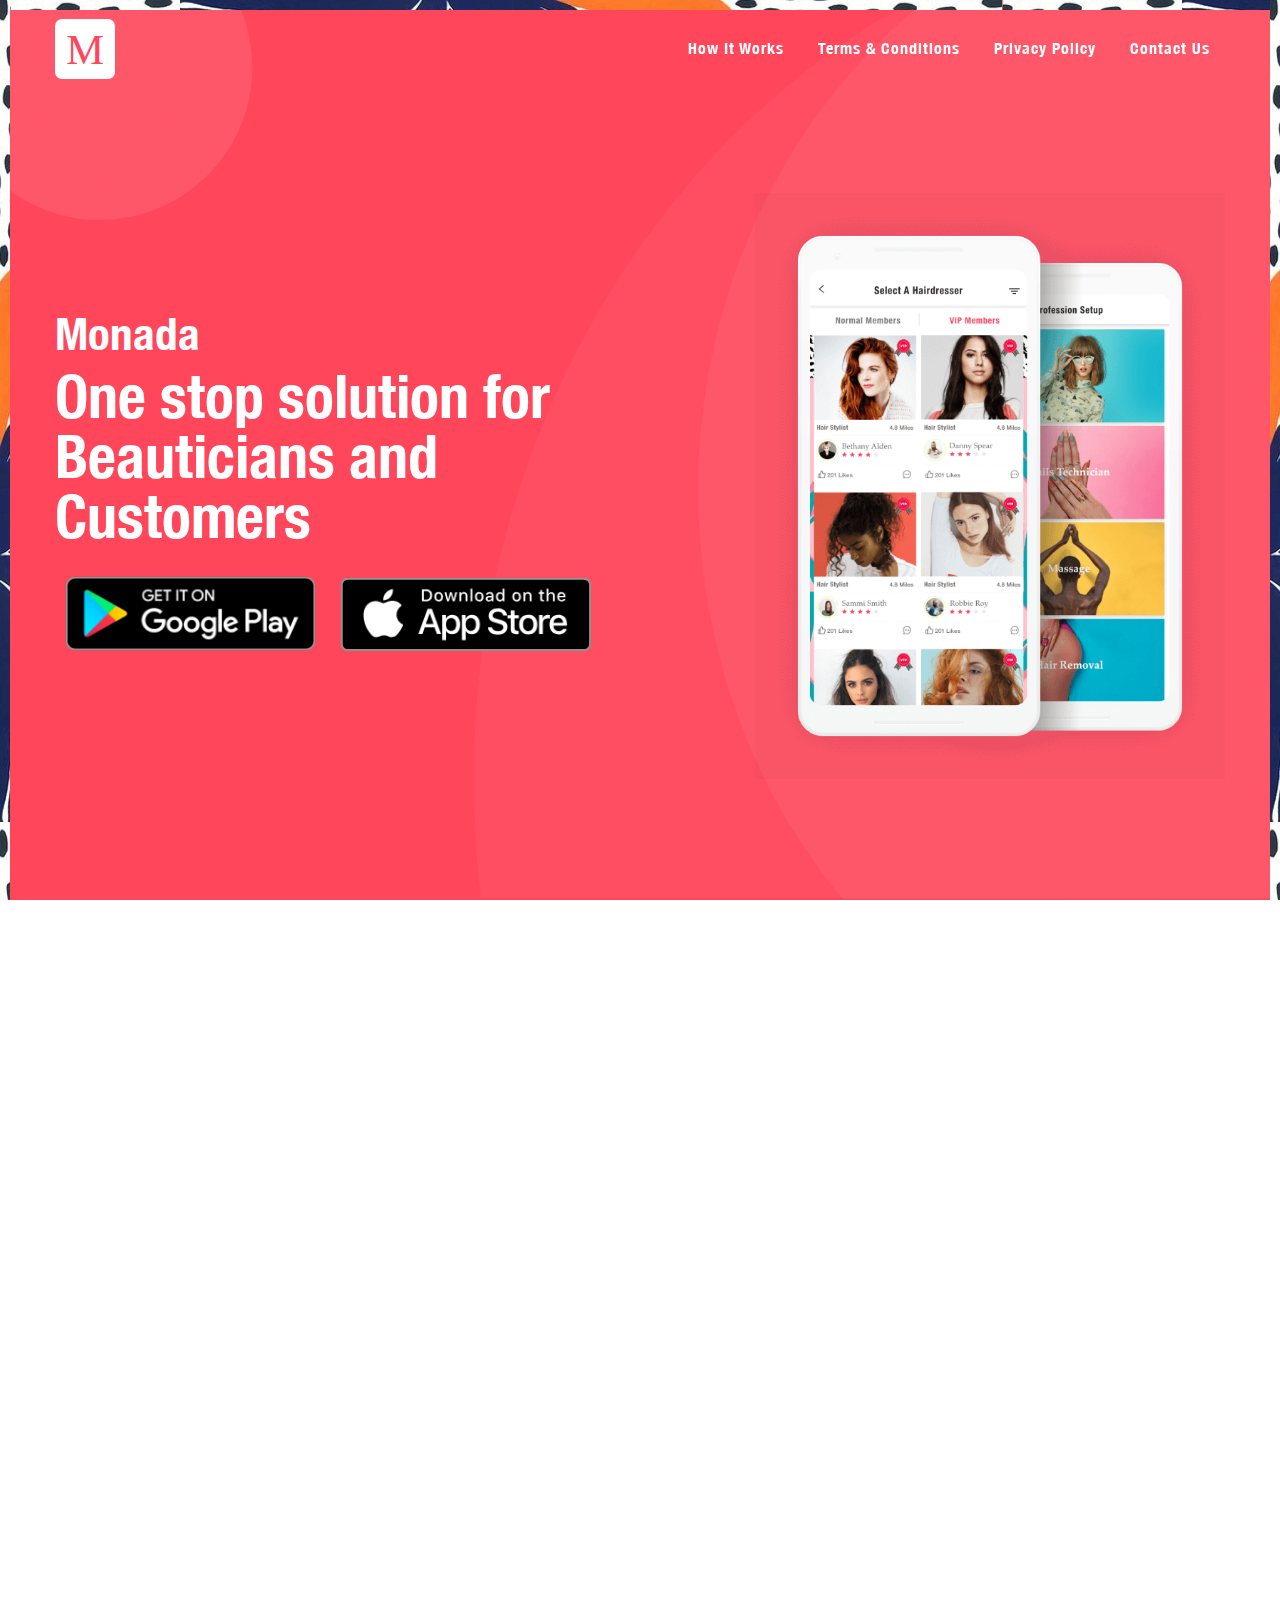
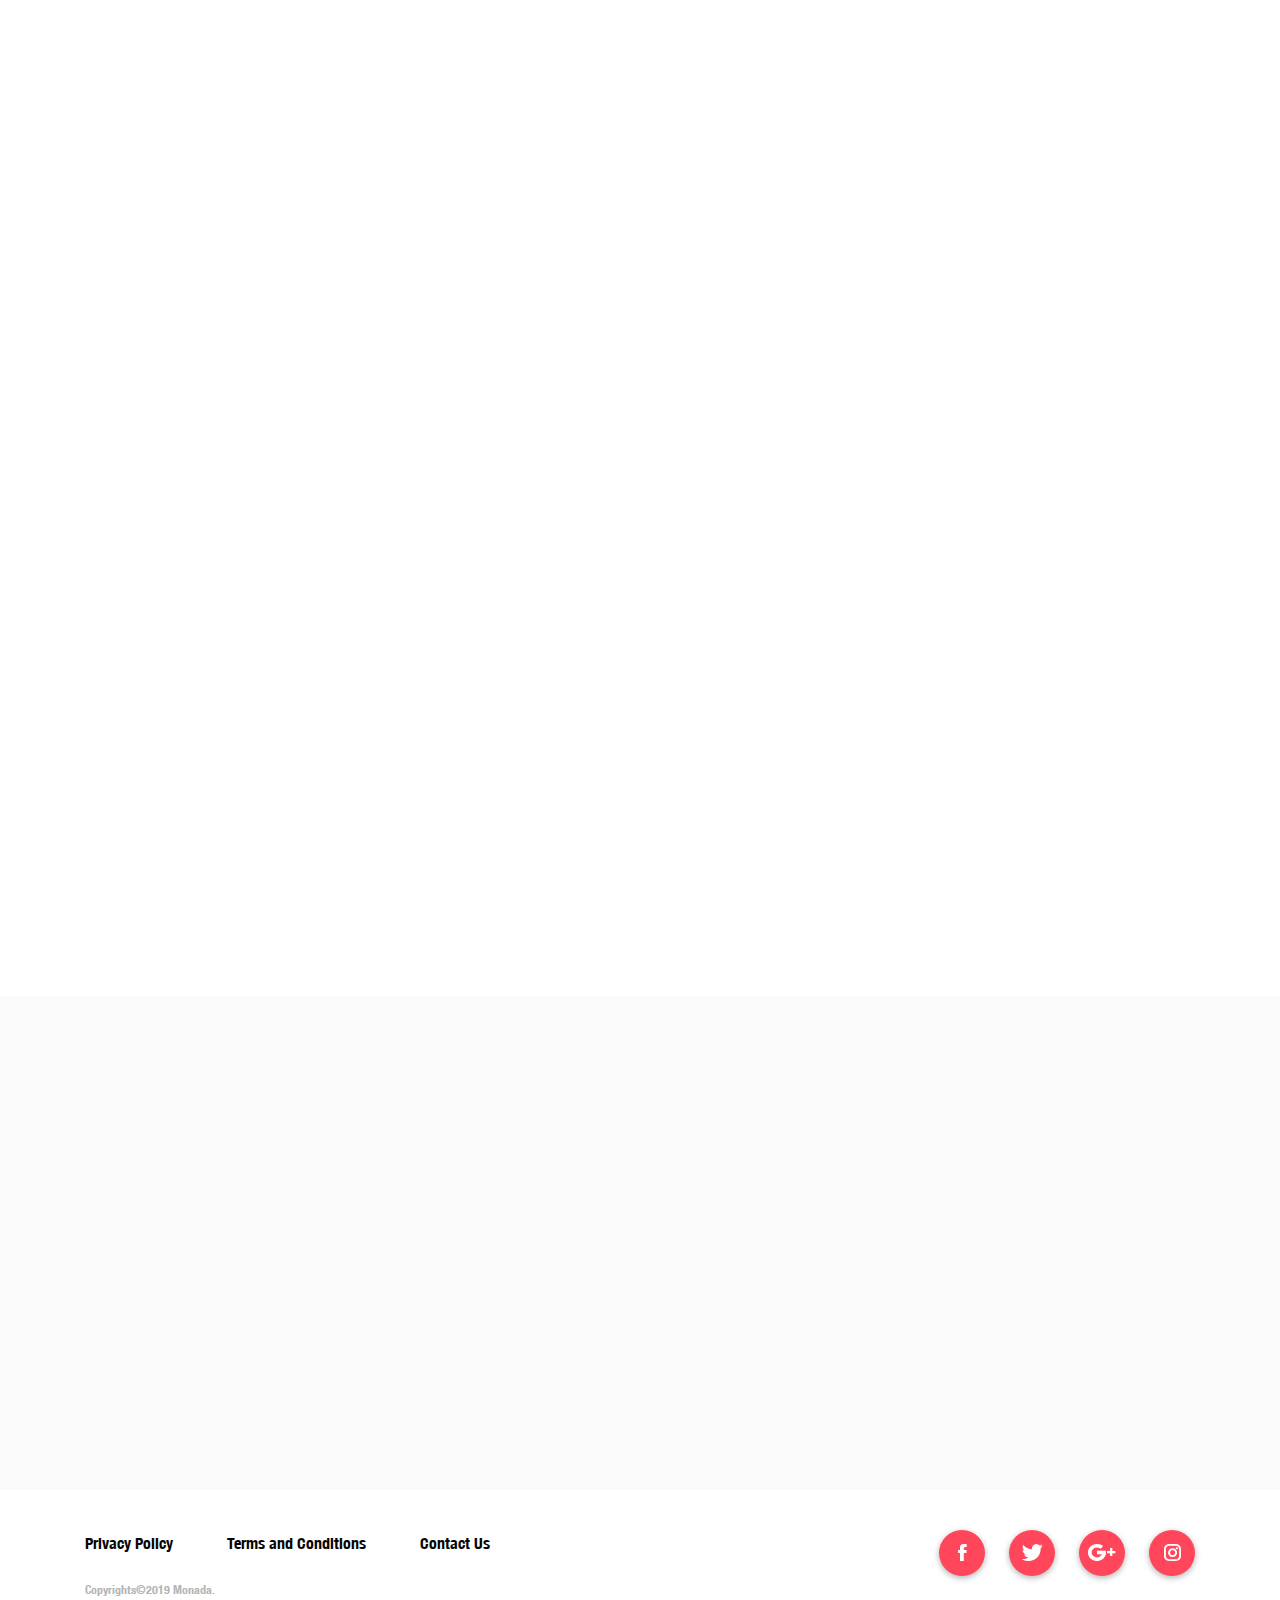
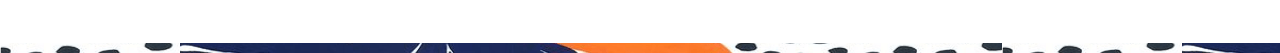
<file: index.html>
<!doctype html>
<html lang="en">

<head>
    <meta charset="utf-8">
    <meta name="viewport" content="width=device-width, initial-scale=1, shrink-to-fit=no">
    <meta name="description" content="">
    <meta name="author" content="">
    <link rel="icon" href="favicon.ico">
    <title>Monada</title>
    <link href="assets/css/bootstrap.min.css" rel="stylesheet">
    <link href="assets/css/style.css" rel="stylesheet">
</head>

<body>
    <span class="headerBorder">&nbsp;</span>
    <header class="header_home">
        <div class="container-fluid">
            <div class="d-flex justify-content-between align-items-center">
                <div class="logo wow fadeInLeft" data-wow-delay="0.1s">
                    <a href="index.html">
                        <img src="assets/img/m_logo.svg" alt="" class="img-fluid">
                    </a>
                </div>
                <button class="menu_btn"><span></span><span></span><span></span></button>
                <nav class="wow" data-wow-duration="2s">
                    <ul>
                        <li><a href="how-it-work.html" data-wow-duration="1s" data-wow-delay="0.5s" class="wow fadeInRight">How It Works</a></li>
                        <li><a href="terms-condition.html" data-wow-duration="1s" data-wow-delay="0.7s" class="wow fadeInRight">Terms &amp; Conditions</a></li>
                        <li><a href="privacy-policy.html" data-wow-duration="1s" data-wow-delay="0.9s" class="wow fadeInRight">Privacy Policy</a></li>
                        <li><a href="contact.html" data-wow-duration="1s" data-wow-delay="1.1s" class="wow fadeInRight">Contact Us</a></li>
                    </ul>
                </nav>
            </div>
        </div>
    </header>
    <section class="banner d-flex align-items-center">
        <div class="container-fluid">
            <div class="row align-items-center justify-content-between">
                <div class="col-lg-5 order-lg-5 wow zoomIn text-center text-lg-right banner_img"  data-wow-duration="1s" data-wow-delay="0.5s"><img src="assets/img/banner.png" alt="" class="img-fluid d-inline-block"></div>
                <div class="col-lg-6 text-center text-lg-left wow fadeIn"  data-wow-duration="2s" data-wow-delay="2s">
                    <h1>Monada</h1>
                    <h2>One stop solution for Beauticians and Customers</h2>
                    <div class="m_down_app wow zoomIn"  data-wow-duration="1s" data-wow-delay="1s">
                        <a href="#" class="d-inline-block"><img src="assets/img/google-play.png" class="img-fluid" alt=""></a>
                        <a href="#" class="d-inline-block"><img src="assets/img/app-store.png" class="img-fluid" alt=""></a>
                    </div>
                </div>
            </div>  
        </div>     
    </section>
    <section class="m_beauti_cust_sec">
        <div class="container">
            <div class="row align-items-center m_box text-center text-lg-left">
                <div class="col-lg-5 wow zoomIn"  data-wow-duration="1s" data-wow-delay="0.5s"><img src="assets/img/beautician.png" alt="" class="img-fluid d-inline-block"></div>
                <div class="col-lg-7 wow fadeIn"  data-wow-duration="1s" data-wow-delay="1s">
                    <h3>BEAUTICIANS</h3>
                    <h2 class="title"><span>What we have for </span> Beauticians</h2>
                    <p>Lorem Ipsum is simply dummy text of the printing and typesetting industry. Lorem Ipsum has been the industry’s standard dummy text ever since the 1500s</p>
                    <p>Lorem Ipsum is simply dummy text of the printing and typesetting industry. Lorem Ipsum has been the industry’s standard dummy text ever since the 1500s</p>
                    <p>Lorem Ipsum is simply dummy text of the printing and typesetting industry. Lorem Ipsum has been the industry’s standard dummy text ever since the 1500s</p>
                </div>
            </div>
            <div class="row align-items-center text-center text-lg-left">
                <div class="col-lg-5 order-lg-7 wow zoomIn"  data-wow-duration="1s" data-wow-delay="1s"><img src="assets/img/customer.png" alt="" class="img-fluid d-inline-block"></div>
                <div class="col-lg-7 pull-left wow fadeIn"  data-wow-duration="1s" data-wow-delay="1s">
                    <h3>Customers</h3>
                    <h2 class="title"><span>What we have for </span> Customers</h2>
                    <p>Lorem Ipsum is simply dummy text of the printing and typesetting industry. Lorem Ipsum has been the industry’s standard dummy text ever since the 1500s</p>
                    <p>Lorem Ipsum is simply dummy text of the printing and typesetting industry. Lorem Ipsum has been the industry’s standard dummy text ever since the 1500s</p>
                    <p>Lorem Ipsum is simply dummy text of the printing and typesetting industry. Lorem Ipsum has been the industry’s standard dummy text ever since the 1500s</p>
                </div>
            </div>
        </div>
    </section>
    <section class="m_download_sec text-center">
        <div class="container">
            <h2 class="title wow fadeIn"  data-wow-duration="1s" data-wow-delay="1s">Download our <span>Monada App</span></h2>
            <p class="wow fadeIn"  data-wow-duration="1s" data-wow-delay="1.5s">Lorem Ipsum is simply dummy text of the printing and typesetting industry. Lorem Ipsum has been the industry’s standard dummy text ever since the 1500s,</p>
            <div class="m_down_app wow zoomIn"  data-wow-duration="1s" data-wow-delay="1.5s">
                <a href="#" class="d-inline-block"><img src="assets/img/google-play.png" class="img-fluid" alt=""></a>
                <a href="#" class="d-inline-block"><img src="assets/img/app-store.png" class="img-fluid" alt=""></a>
            </div>
        </div>
    </section>
    <footer>
      <div class="container">
        <div class="d-md-flex justify-content-between text-center text-md-left">
          <ul class="m_foot_links">
            <li><a href="privacy-policy.html">Privacy Policy</a></li>
            <li><a href="terms-condition.html">Terms and Conditions</a></li>
            <li><a href="contact.html">Contact Us</a></li>            
          </ul>
          <ul class="m_social_links">
            <li><a href="#" class="icon-facebook rounded-circle"></a></li>
            <li><a href="#" class="icon-twitter rounded-circle"></a></li>
            <li><a href="#" class="icon-google rounded-circle"></a></li>            
            <li><a href="#" class="icon-Instagram rounded-circle"></a></li> 
          </ul>
        </div>
        <div class="flex m_copyright text-center text-md-left">
          <p>Copyrights&copy;2019 Monada.</p>
        </div>
      </div>
    </footer>
    <script src="https://code.jquery.com/jquery-3.2.1.slim.min.js"></script>
    <script src="assets/js/vendor/popper.min.js"></script>
    <script src="assets/js/bootstrap.min.js"></script>
    <script src="assets/js/vendor/holder.min.js"></script>
    <script src="assets/js/wow.min.js"></script>
    <script src="assets/js/custom.js"></script>
</body>

</html>
</file>
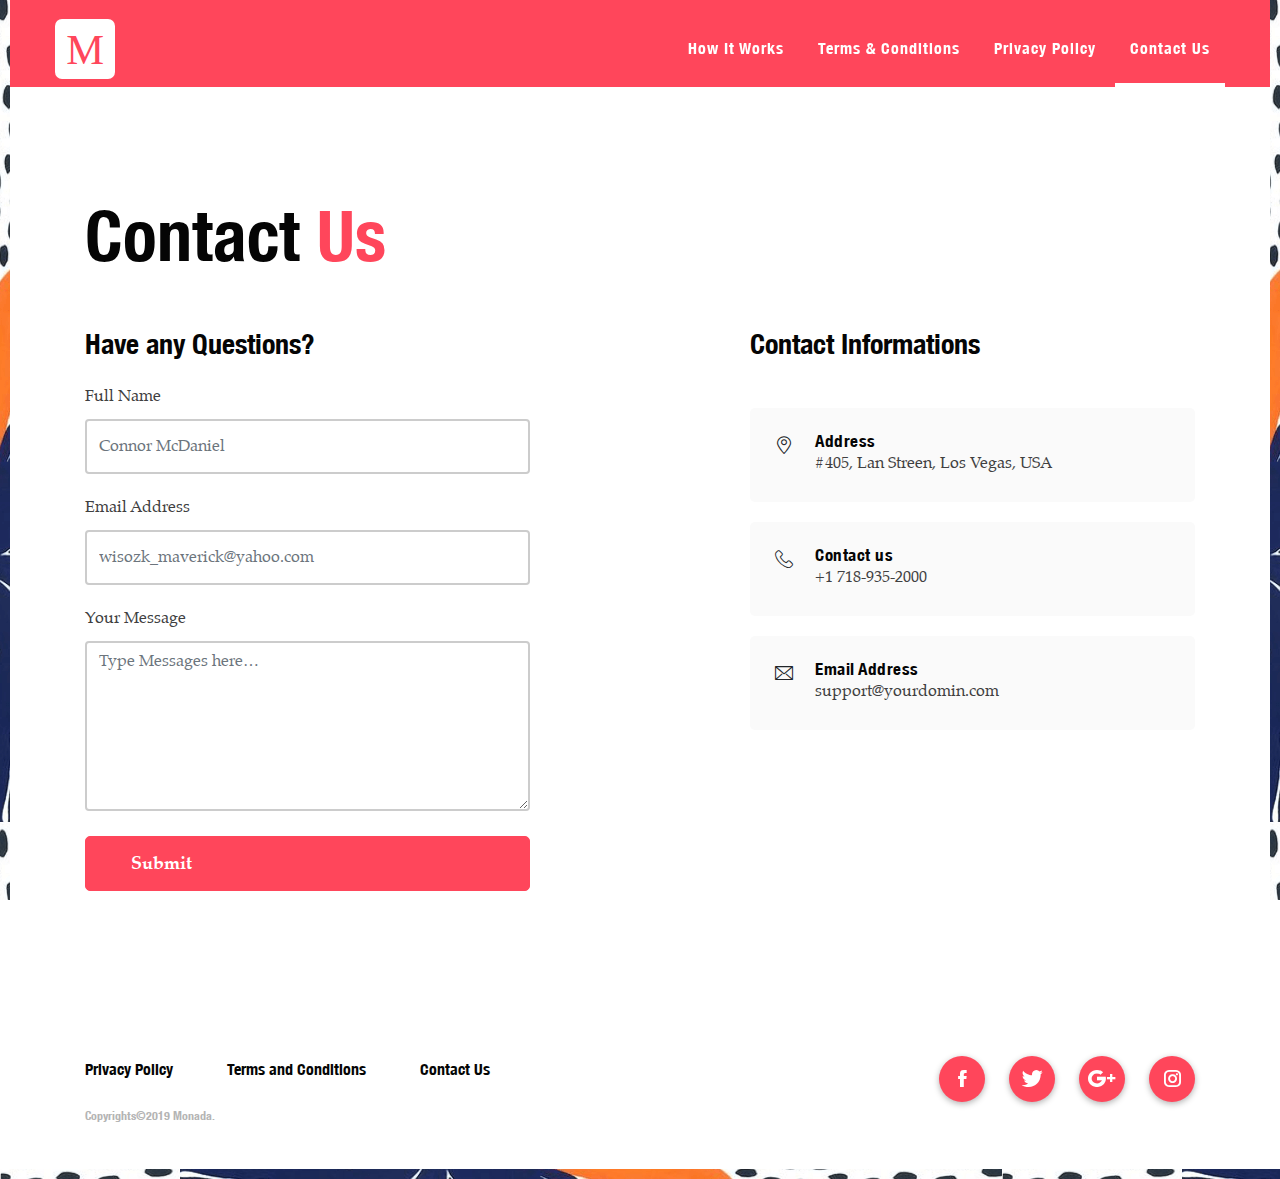
<file: contact.html>
<!doctype html>
<html lang="en">

<head>
    <meta charset="utf-8">
    <meta name="viewport" content="width=device-width, initial-scale=1, shrink-to-fit=no">
    <meta name="description" content="">
    <meta name="author" content="">
    <link rel="icon" href="favicon.ico">
    <title>Monada</title>
    <link href="assets/css/bootstrap.min.css" rel="stylesheet">
    <link href="assets/css/style.css" rel="stylesheet">
</head>
  <body>
    <header class="">
        <div class="container-fluid">
            <div class="d-flex justify-content-between align-items-center">
                <div class="logo wow fadeInLeft" data-wow-delay="0.1s">
                    <a href="index.html">
                        <img src="assets/img/m_logo.svg" alt="" class="img-fluid">
                    </a>
                </div>
                <button class="menu_btn"><span></span><span></span><span></span></button>
                <nav class="wow" data-wow-duration="2s">
                    <ul>
                        <li><a href="how-it-work.html" data-wow-duration="1s" data-wow-delay="0.5s" class="wow fadeInRight">How It Works</a></li>
                        <li><a href="terms-condition.html" data-wow-duration="1s" data-wow-delay="0.7s" class="wow fadeInRight">Terms &amp; Conditions</a></li>
                        <li><a href="privacy-policy.html" data-wow-duration="1s" data-wow-delay="0.9s" class="wow fadeInRight">Privacy Policy</a></li>
                        <li><a href="contact.html" data-wow-duration="1s" data-wow-delay="1.1s" class="active wow fadeInRight">Contact Us</a></li>
                    </ul>
                </nav>
            </div>
        </div>
    </header>
    <section class="m_inner_page m_contact_page">
      <div class="container">
        <h2 class="title"><span>Contact</span> Us</h2>
        <div class="row  justify-content-between">
        	<div class="col-md-6 col-lg-5">
        		<h4>Have any Questions?</h4>
        		<div class="form-group">
        			<label>Full Name</label>
        			<input type="text" placeholder="Connor McDaniel" class="form-control">
        		</div>
        		<div class="form-group">
        			<label>Email Address</label>
        			<input type="email" placeholder="wisozk_maverick@yahoo.com" class="form-control">
        		</div>
        		<div class="form-group">
        			<label>Your Message</label>
        			<textarea placeholder="Type Messages here…" class="form-control" ></textarea>
        		</div>
        		<div class="form-group">
        			<input type="submit" class="btn-block m_submit_btn"  value="Submit">
        		</div>
        	</div>
        	<div class="col-md-6 col-lg-5 m_contact_right">
        		<h4>Contact Informations</h4>
        		<ul>
        			<li><span class="icon-pin"></span><h3>Address</h3><p>#405, Lan Streen, Los Vegas, USA</p></li>
        			<li><span class="icon-telephone"></span><h3>Contact us</h3><p>+1 718-935-2000</p></li>
        			<li><span class="icon-envelope"></span><h3>Email Address</h3><p>support@yourdomin.com</p></li>
        		</ul>
        	</div>
        </div>
      </div>
    </section>
    <footer>
      <div class="container">
        <div class="d-md-flex justify-content-between text-center text-md-left">
          <ul class="m_foot_links">
            <li><a href="privacy-policy.html">Privacy Policy</a></li>
            <li><a href="terms-condition.html">Terms and Conditions</a></li>
            <li><a href="contact.html">Contact Us</a></li>            
          </ul>
          <ul class="m_social_links">
            <li><a href="#" class="icon-facebook rounded-circle"></a></li>
            <li><a href="#" class="icon-twitter rounded-circle"></a></li>
            <li><a href="#" class="icon-google rounded-circle"></a></li>            
            <li><a href="#" class="icon-Instagram rounded-circle"></a></li> 
          </ul>
        </div>
        <div class="flex m_copyright text-center text-md-left">
          <p>Copyrights&copy;2019 Monada.</p>
        </div>
      </div>
    </footer>
    <script src="https://code.jquery.com/jquery-3.2.1.slim.min.js"></script>
    <script src="assets/js/vendor/popper.min.js"></script>
    <script src="assets/js/bootstrap.min.js"></script>
    <script src="assets/js/vendor/holder.min.js"></script>
    <script src="assets/js/wow.min.js"></script>
    <script src="assets/js/custom.js"></script>
  </body>
</html>
</file>
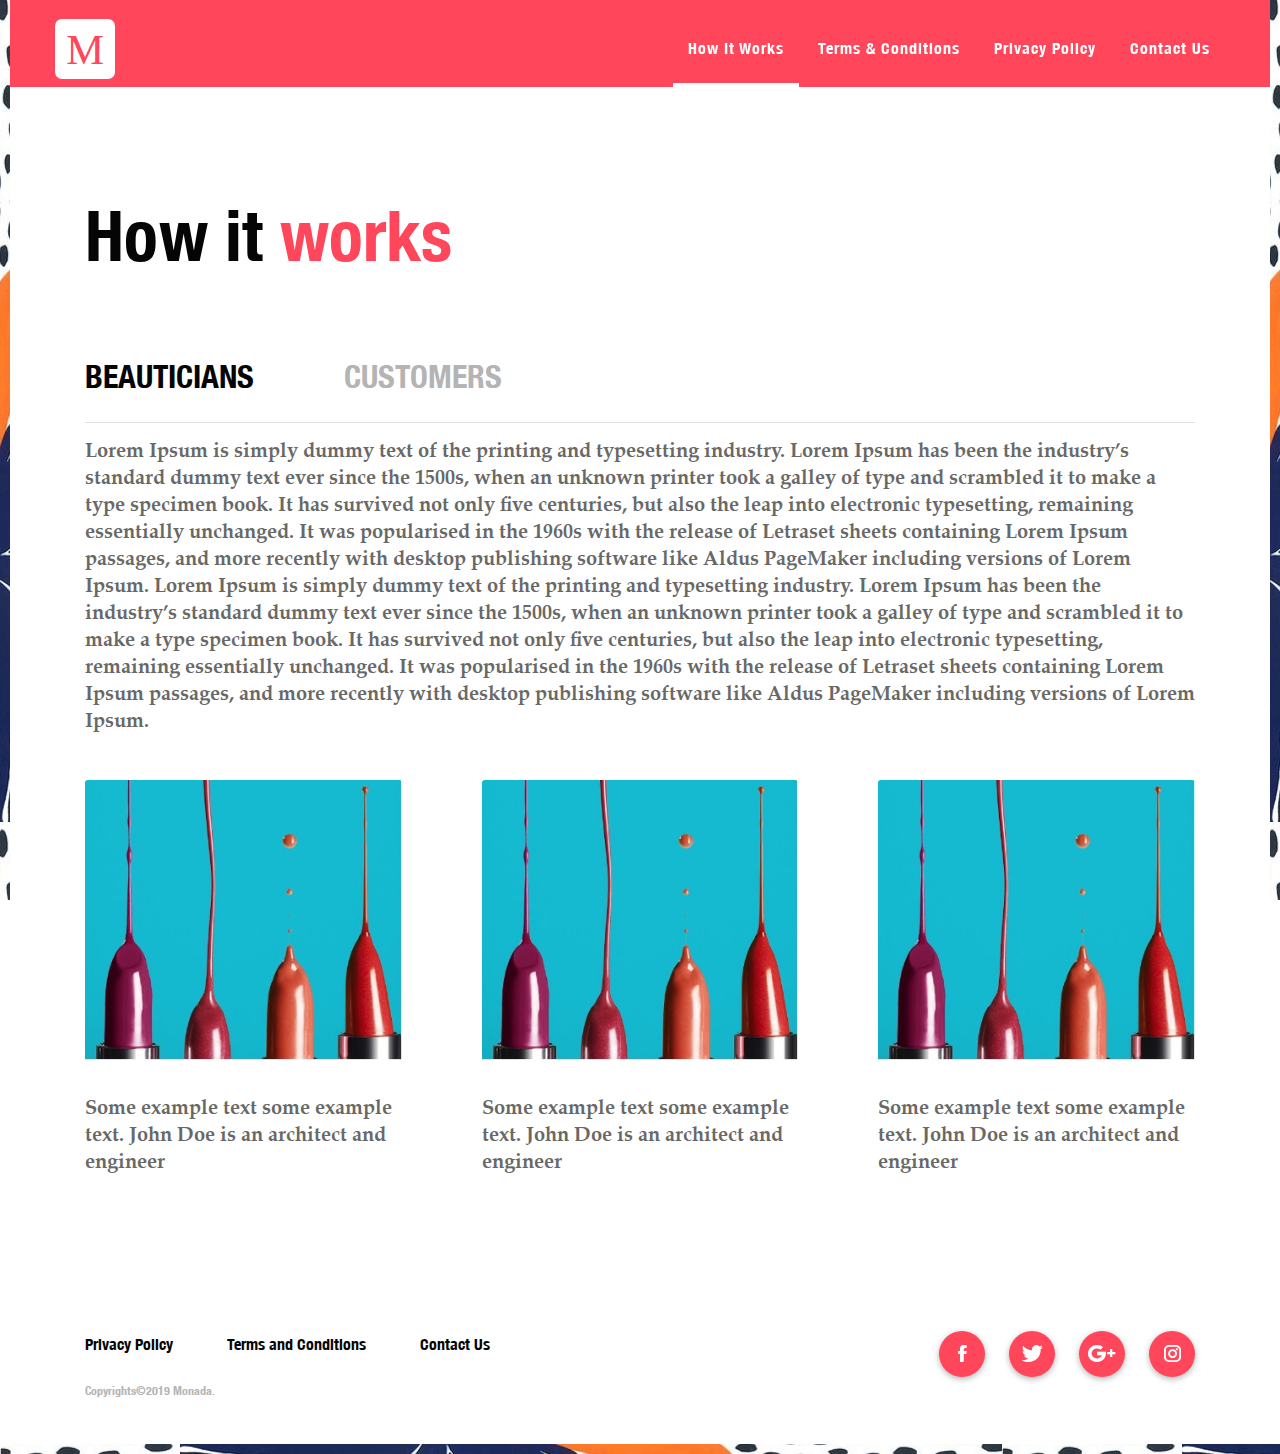
<file: how-it-work.html>
<!doctype html>
<html lang="en">

<head>
    <meta charset="utf-8">
    <meta name="viewport" content="width=device-width, initial-scale=1, shrink-to-fit=no">
    <meta name="description" content="">
    <meta name="author" content="">
    <link rel="icon" href="favicon.ico">
    <title>Monada</title>
    <link href="assets/css/bootstrap.min.css" rel="stylesheet">
    <link href="assets/css/style.css" rel="stylesheet">
</head>
  <body>
    <header class="">
        <div class="container-fluid">
            <div class="d-flex justify-content-between align-items-center">
                <div class="logo wow fadeInLeft" data-wow-delay="0.1s">
                    <a href="index.html">
                        <img src="assets/img/m_logo.svg" alt="" class="img-fluid">
                    </a>
                </div>
                <button class="menu_btn"><span></span><span></span><span></span></button>
                <nav class="wow" data-wow-duration="2s">
                    <ul>
                        <li><a href="how-it-work.html" data-wow-duration="1s" data-wow-delay="0.5s" class="active wow fadeInRight">How It Works</a></li>
                        <li><a href="terms-condition.html" data-wow-duration="1s" data-wow-delay="0.7s" class="wow fadeInRight">Terms &amp; Conditions</a></li>
                        <li><a href="privacy-policy.html" data-wow-duration="1s" data-wow-delay="0.9s" class="wow fadeInRight">Privacy Policy</a></li>
                        <li><a href="contact.html" data-wow-duration="1s" data-wow-delay="1.1s" class="wow fadeInRight">Contact Us</a></li>
                    </ul>
                </nav>
            </div>
        </div>
    </header>
    <section class="m_inner_page">
      <div class="container">
        <h2 class="title"><span>How it</span> works</h2>
        <div class="m_custom_tab tab_section">
          <ul class="nav nav-tabs" role="tablist">
            <li class="nav-item">
              <a class="nav-link active" data-toggle="tab" href="#home">BEAUTICIANS</a>
            </li>
            <li class="nav-item">
              <a class="nav-link" data-toggle="tab" href="#menu1">CUSTOMERS</a>
            </li>  
          </ul>
          <div class="tab-content">
            <div id="home" class="tab-pane active">
              <p>Lorem Ipsum is simply dummy text of the printing and typesetting industry. Lorem Ipsum has been the industry’s standard dummy text ever since the 1500s, when an unknown printer took a galley of type and scrambled it to make a type specimen book. It has survived not only five centuries, but also the leap into electronic typesetting, remaining essentially unchanged. It was popularised in the 1960s with the release of Letraset sheets containing Lorem Ipsum passages, and more recently with desktop publishing software like Aldus PageMaker including versions of Lorem Ipsum. Lorem Ipsum is simply dummy text of the printing and typesetting industry. Lorem Ipsum has been the industry’s standard dummy text ever since the 1500s, when an unknown printer took a galley of type and scrambled it to make a type specimen book. It has survived not only five centuries, but also the leap into electronic typesetting, remaining essentially unchanged. It was popularised in the 1960s with the release of Letraset sheets containing Lorem Ipsum passages, and more recently with desktop publishing software like Aldus PageMaker including versions of Lorem Ipsum.</p>
              <div class="row row-40 m_custom_card">
                <div class="col-md-4">
                  <div class="card">
                    <img class="card-img-top" src="assets/img/work_img1.jpg" alt="">
                    <p class="card-text">Some example text some example text. John Doe is an architect and engineer</p>
                  </div>
                </div>
                <div class="col-md-4">
                  <div class="card">
                    <img class="card-img-top" src="assets/img/work_img1.jpg" alt="">
                    <p class="card-text">Some example text some example text. John Doe is an architect and engineer</p>
                  </div>
                </div>
                <div class="col-md-4">
                  <div class="card">
                    <img class="card-img-top" src="assets/img/work_img1.jpg" alt="">
                    <p class="card-text">Some example text some example text. John Doe is an architect and engineer</p>
                  </div>
                </div>
              </div>    
            </div>
            <div id="menu1" class="tab-pane fade">
              <p>Lorem Ipsum is simply dummy text of the printing and typesetting industry. Lorem Ipsum has been the industry’s standard dummy text eveso the leap into electronic typesetting, remaining essentially unchanged. It was popularised in the 1960s with the release of Letraset sheets containing Lorem Ipsum passages, and more recently with desktop publishing software like Aldus PageMaker including versions of Lorem Ipsum.</p>
              <div class="row row-40 m_custom_card">
                <div class="col-md-4">
                  <div class="card">
                    <img class="card-img-top" src="assets/img/work_img1.jpg" alt="">
                    <p class="card-text">Some example text some example text. John Doe is an architect and engineer</p> 
                  </div>
                </div>
                <div class="col-md-4">
                  <div class="card">
                    <img class="card-img-top" src="assets/img/work_img1.jpg" alt="">
                    <p class="card-text">Some example text some example text. John Doe is an architect and engineer</p>
                  </div>
                </div>
                <div class="col-md-4">
                  <div class="card">
                    <img class="card-img-top" src="assets/img/work_img1.jpg" alt="">
                    <p class="card-text">Some example text some example text. John Doe is an architect and engineer</p>
                  </div>
                </div>
              </div>    
            </div>    
          </div>
        </div>
      </div>
    </section>
    <footer>
      <div class="container">
        <div class="d-md-flex justify-content-between text-center text-md-left">
          <ul class="m_foot_links">
            <li><a href="privacy-policy.html">Privacy Policy</a></li>
            <li><a href="terms-condition.html">Terms and Conditions</a></li>
            <li><a href="contact.html">Contact Us</a></li>            
          </ul>
          <ul class="m_social_links">
            <li><a href="#" class="icon-facebook rounded-circle"></a></li>
            <li><a href="#" class="icon-twitter rounded-circle"></a></li>
            <li><a href="#" class="icon-google rounded-circle"></a></li>            
            <li><a href="#" class="icon-Instagram rounded-circle"></a></li> 
          </ul>
        </div>
        <div class="flex m_copyright text-center text-md-left">
          <p>Copyrights&copy;2019 Monada.</p>
        </div>
      </div>
    </footer>
    <script src="https://code.jquery.com/jquery-3.2.1.slim.min.js"></script>
    <script src="assets/js/vendor/popper.min.js"></script>
    <script src="assets/js/bootstrap.min.js"></script>
    <script src="assets/js/vendor/holder.min.js"></script>
    <script src="assets/js/wow.min.js"></script>
    <script src="assets/js/custom.js"></script>
  </body>
</html>
</file>
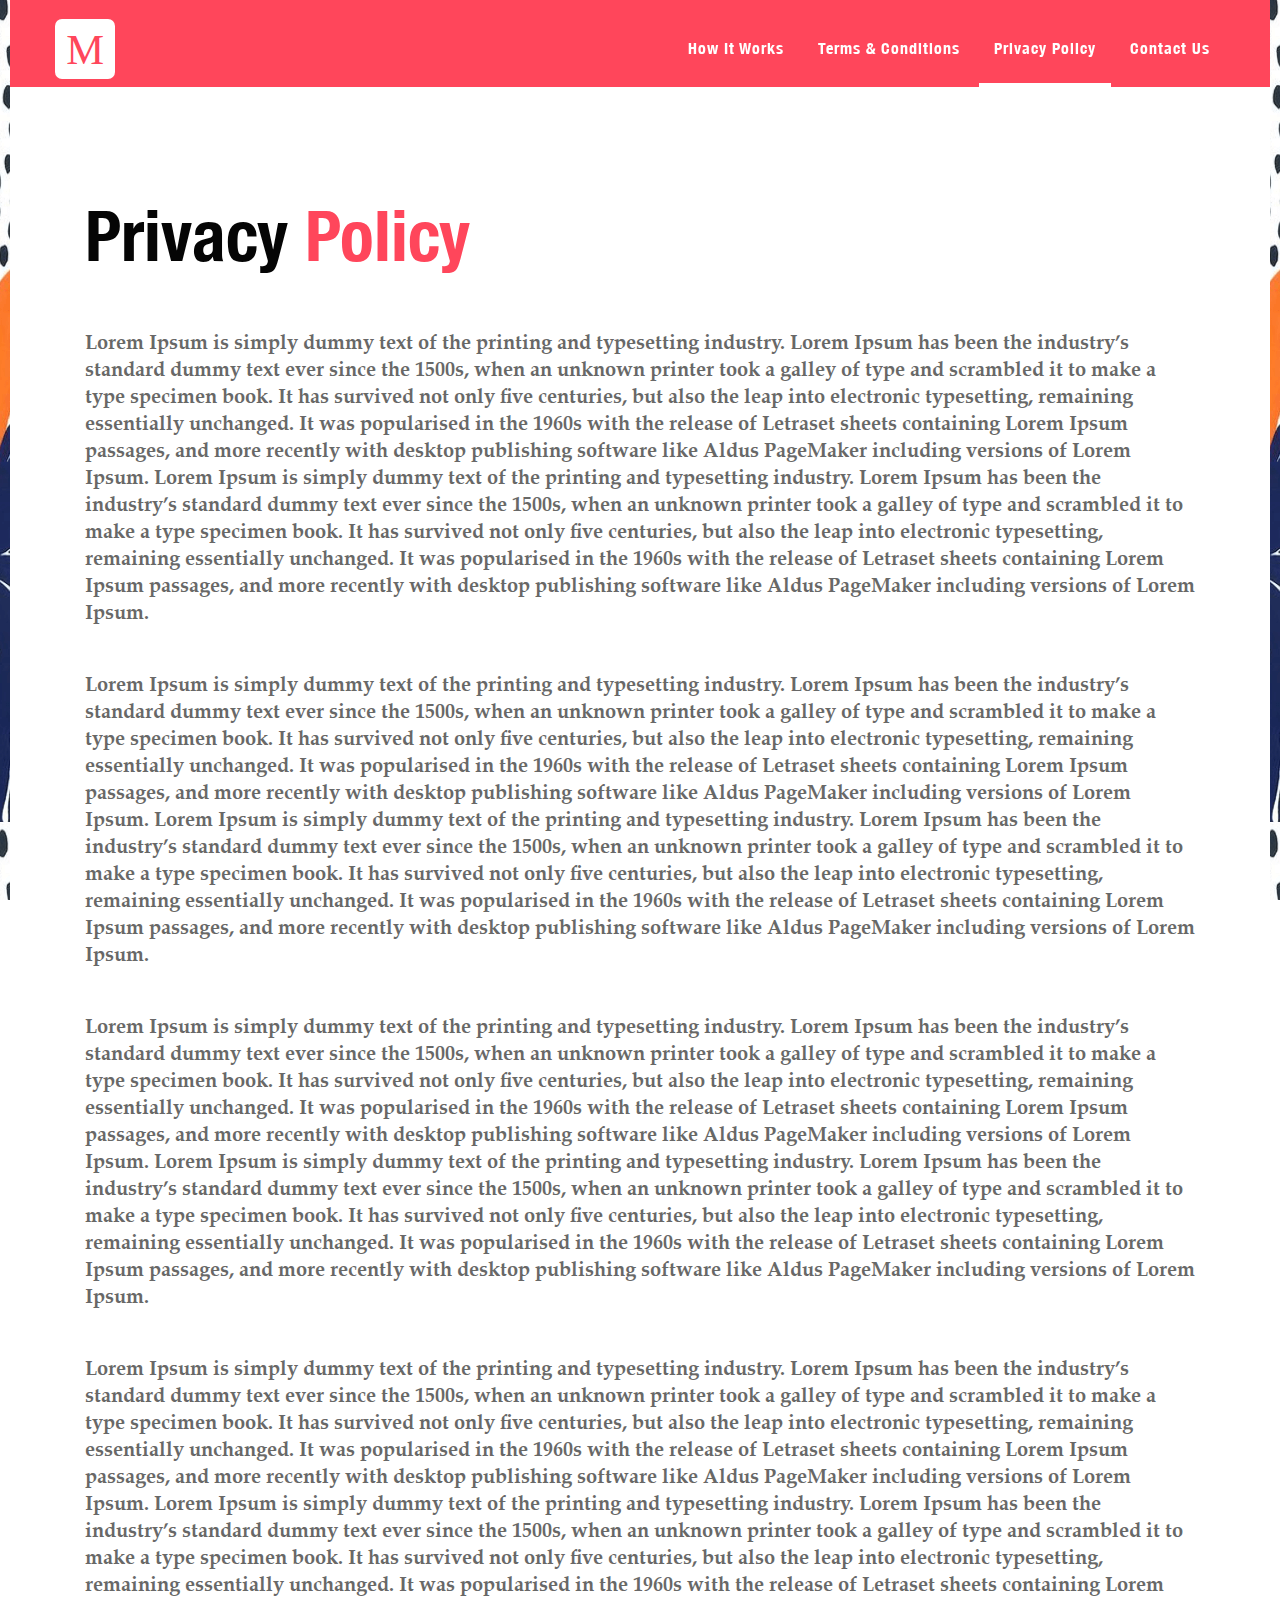
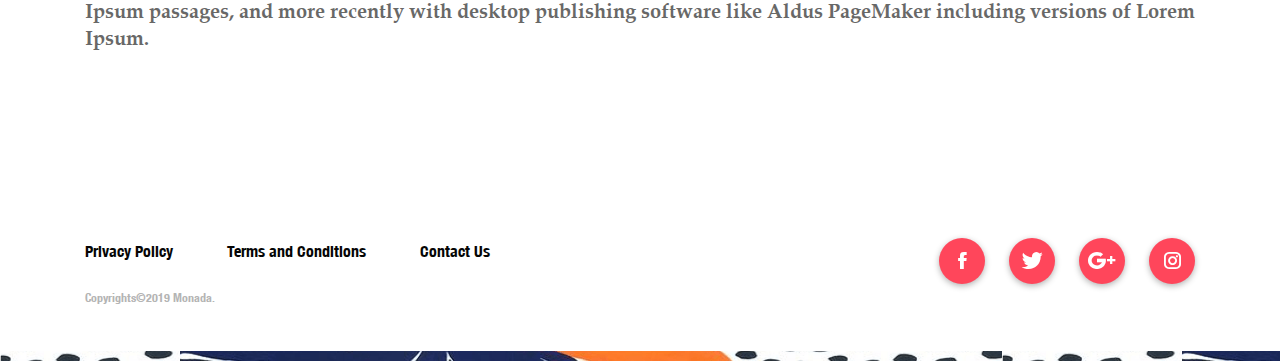
<file: privacy-policy.html>
<!doctype html>
<html lang="en">

<head>
    <meta charset="utf-8">
    <meta name="viewport" content="width=device-width, initial-scale=1, shrink-to-fit=no">
    <meta name="description" content="">
    <meta name="author" content="">
    <link rel="icon" href="favicon.ico">
    <title>Monada</title>
    <link href="assets/css/bootstrap.min.css" rel="stylesheet">
    <link href="assets/css/style.css" rel="stylesheet">
</head>

  <body>
    <header class="">
        <div class="container-fluid">
            <div class="d-flex justify-content-between align-items-center">
                <div class="logo wow fadeInLeft" data-wow-delay="0.1s">
                    <a href="index.html">
                        <img src="assets/img/m_logo.svg" alt="" class="img-fluid">
                    </a>
                </div>
                <button class="menu_btn"><span></span><span></span><span></span></button>
                <nav class="wow" data-wow-duration="2s">
                    <ul>
                        <li><a href="how-it-work.html" data-wow-duration="1s" data-wow-delay="0.5s" class="wow fadeInRight">How It Works</a></li>
                        <li><a href="terms-condition.html" data-wow-duration="1s" data-wow-delay="0.7s" class="wow fadeInRight">Terms &amp; Conditions</a></li>
                        <li><a href="privacy-policy.html" data-wow-duration="1s" data-wow-delay="0.9s" class="active wow fadeInRight">Privacy Policy</a></li>
                        <li><a href="contact.html" data-wow-duration="1s" data-wow-delay="1.1s" class="wow fadeInRight">Contact Us</a></li>
                    </ul>
                </nav>
            </div>
        </div>
    </header>
    <section class="m_inner_page">
      <div class="container">
        <h2 class="title"><span>Privacy</span> Policy</h2>
        <p>Lorem Ipsum is simply dummy text of the printing and typesetting industry. Lorem Ipsum has been the industry’s standard dummy text ever since the 1500s, when an unknown printer took a galley of type and scrambled it to make a type specimen book. It has survived not only five centuries, but also the leap into electronic typesetting, remaining essentially unchanged. It was popularised in the 1960s with the release of Letraset sheets containing Lorem Ipsum passages, and more recently with desktop publishing software like Aldus PageMaker including versions of Lorem Ipsum. Lorem Ipsum is simply dummy text of the printing and typesetting industry. Lorem Ipsum has been the industry’s standard dummy text ever since the 1500s, when an unknown printer took a galley of type and scrambled it to make a type specimen book. It has survived not only five centuries, but also the leap into electronic typesetting, remaining essentially unchanged. It was popularised in the 1960s with the release of Letraset sheets containing Lorem Ipsum passages, and more recently with desktop publishing software like Aldus PageMaker including versions of Lorem Ipsum.</p>
        <p>Lorem Ipsum is simply dummy text of the printing and typesetting industry. Lorem Ipsum has been the industry’s standard dummy text ever since the 1500s, when an unknown printer took a galley of type and scrambled it to make a type specimen book. It has survived not only five centuries, but also the leap into electronic typesetting, remaining essentially unchanged. It was popularised in the 1960s with the release of Letraset sheets containing Lorem Ipsum passages, and more recently with desktop publishing software like Aldus PageMaker including versions of Lorem Ipsum. Lorem Ipsum is simply dummy text of the printing and typesetting industry. Lorem Ipsum has been the industry’s standard dummy text ever since the 1500s, when an unknown printer took a galley of type and scrambled it to make a type specimen book. It has survived not only five centuries, but also the leap into electronic typesetting, remaining essentially unchanged. It was popularised in the 1960s with the release of Letraset sheets containing Lorem Ipsum passages, and more recently with desktop publishing software like Aldus PageMaker including versions of Lorem Ipsum.</p>
        <p>Lorem Ipsum is simply dummy text of the printing and typesetting industry. Lorem Ipsum has been the industry’s standard dummy text ever since the 1500s, when an unknown printer took a galley of type and scrambled it to make a type specimen book. It has survived not only five centuries, but also the leap into electronic typesetting, remaining essentially unchanged. It was popularised in the 1960s with the release of Letraset sheets containing Lorem Ipsum passages, and more recently with desktop publishing software like Aldus PageMaker including versions of Lorem Ipsum. Lorem Ipsum is simply dummy text of the printing and typesetting industry. Lorem Ipsum has been the industry’s standard dummy text ever since the 1500s, when an unknown printer took a galley of type and scrambled it to make a type specimen book. It has survived not only five centuries, but also the leap into electronic typesetting, remaining essentially unchanged. It was popularised in the 1960s with the release of Letraset sheets containing Lorem Ipsum passages, and more recently with desktop publishing software like Aldus PageMaker including versions of Lorem Ipsum.</p>
        <p>Lorem Ipsum is simply dummy text of the printing and typesetting industry. Lorem Ipsum has been the industry’s standard dummy text ever since the 1500s, when an unknown printer took a galley of type and scrambled it to make a type specimen book. It has survived not only five centuries, but also the leap into electronic typesetting, remaining essentially unchanged. It was popularised in the 1960s with the release of Letraset sheets containing Lorem Ipsum passages, and more recently with desktop publishing software like Aldus PageMaker including versions of Lorem Ipsum. Lorem Ipsum is simply dummy text of the printing and typesetting industry. Lorem Ipsum has been the industry’s standard dummy text ever since the 1500s, when an unknown printer took a galley of type and scrambled it to make a type specimen book. It has survived not only five centuries, but also the leap into electronic typesetting, remaining essentially unchanged. It was popularised in the 1960s with the release of Letraset sheets containing Lorem Ipsum passages, and more recently with desktop publishing software like Aldus PageMaker including versions of Lorem Ipsum.</p>
      </div>
    </section>
    <footer>
      <div class="container">
        <div class="d-md-flex justify-content-between text-center text-md-left">
          <ul class="m_foot_links">
            <li><a href="privacy-policy.html">Privacy Policy</a></li>
            <li><a href="terms-condition.html">Terms and Conditions</a></li>
            <li><a href="contact.html">Contact Us</a></li>            
          </ul>
          <ul class="m_social_links">
            <li><a href="#" class="icon-facebook rounded-circle"></a></li>
            <li><a href="#" class="icon-twitter rounded-circle"></a></li>
            <li><a href="#" class="icon-google rounded-circle"></a></li>            
            <li><a href="#" class="icon-Instagram rounded-circle"></a></li> 
          </ul>
        </div>
        <div class="flex m_copyright text-center text-md-left">
          <p>Copyrights&copy;2019 Monada.</p>
        </div>
      </div>
    </footer>

    <script src="https://code.jquery.com/jquery-3.2.1.slim.min.js"></script>
    <script src="assets/js/vendor/popper.min.js"></script>
    <script src="assets/js/bootstrap.min.js"></script>
    <script src="assets/js/vendor/holder.min.js"></script>
    <script src="assets/js/wow.min.js"></script>
    <script src="assets/js/custom.js"></script>
  </body>
</html>
</file>
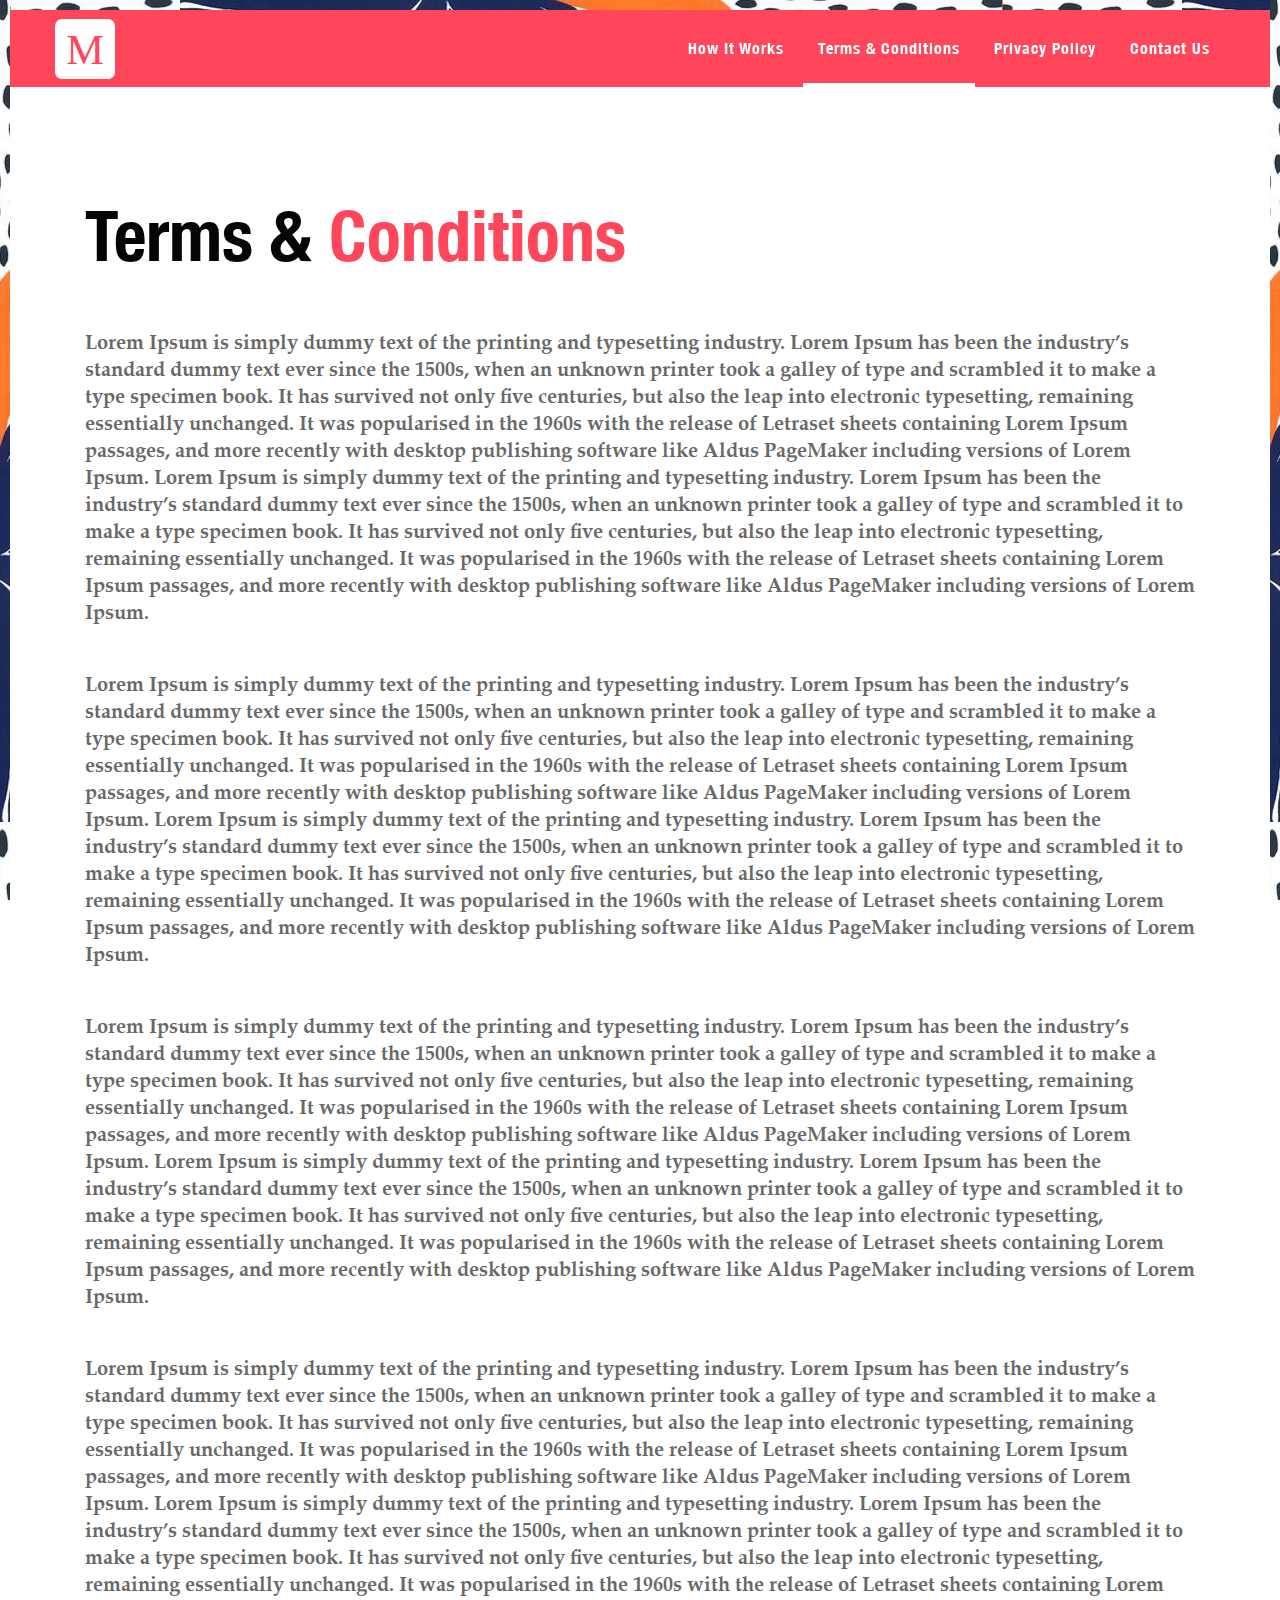
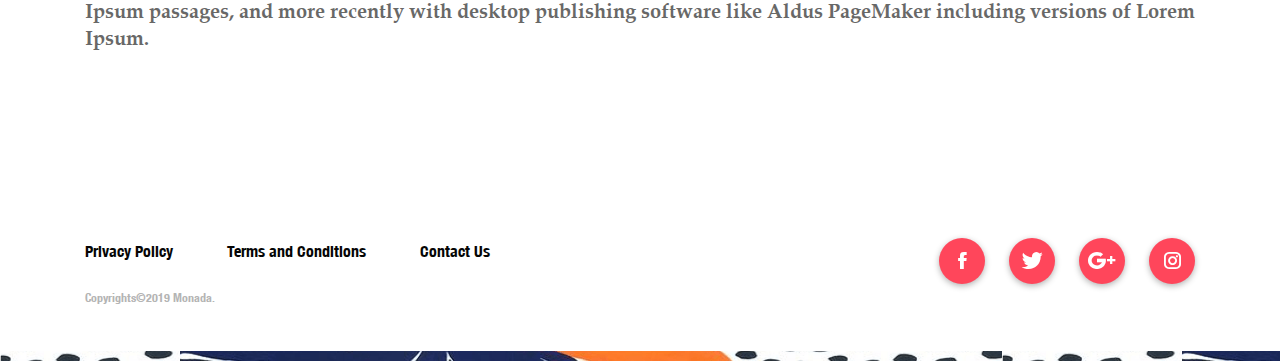
<file: terms-condition.html>
<!DOCTYPE html>
<html lang="en">
  <head>
    <meta charset="utf-8" />
    <meta
      name="viewport"
      content="width=device-width, initial-scale=1, shrink-to-fit=no"
    />
    <meta name="description" content="" />
    <meta name="author" content="" />
    <link rel="icon" href="favicon.ico" />
    <title>Monada</title>
    <link href="assets/css/bootstrap.min.css" rel="stylesheet" />
    <link href="assets/css/style.css" rel="stylesheet" />
  </head>
  <body>
    <span class="headerBorder">&nbsp;</span>
    <header class="">
      <div class="container-fluid">
        <div class="d-flex justify-content-between align-items-center">
          <div class="logo wow fadeInLeft" data-wow-delay="0.1s">
            <a href="index.html">
              <img src="assets/img/m_logo.svg" alt="" class="img-fluid" />
            </a>
          </div>
          <button class="menu_btn">
            <span></span><span></span><span></span>
          </button>
          <nav class="wow" data-wow-duration="2s">
            <ul>
              <li>
                <a
                  href="how-it-work.html"
                  data-wow-duration="1s"
                  data-wow-delay="0.5s"
                  class="wow fadeInRight"
                  >How It Works</a
                >
              </li>
              <li>
                <a
                  href="terms-condition.html"
                  data-wow-duration="1s"
                  data-wow-delay="0.7s"
                  class="active wow fadeInRight"
                  >Terms &amp; Conditions</a
                >
              </li>
              <li>
                <a
                  href="privacy-policy.html"
                  data-wow-duration="1s"
                  data-wow-delay="0.9s"
                  class="wow fadeInRight"
                  >Privacy Policy</a
                >
              </li>
              <li>
                <a
                  href="contact.html"
                  data-wow-duration="1s"
                  data-wow-delay="1.1s"
                  class="wow fadeInRight"
                  >Contact Us</a
                >
              </li>
            </ul>
          </nav>
        </div>
      </div>
    </header>
    <section class="m_inner_page">
      <div class="container">
        <h2 class="title"><span>Terms &</span> Conditions</h2>
        <p>
          Lorem Ipsum is simply dummy text of the printing and typesetting
          industry. Lorem Ipsum has been the industry’s standard dummy text ever
          since the 1500s, when an unknown printer took a galley of type and
          scrambled it to make a type specimen book. It has survived not only
          five centuries, but also the leap into electronic typesetting,
          remaining essentially unchanged. It was popularised in the 1960s with
          the release of Letraset sheets containing Lorem Ipsum passages, and
          more recently with desktop publishing software like Aldus PageMaker
          including versions of Lorem Ipsum. Lorem Ipsum is simply dummy text of
          the printing and typesetting industry. Lorem Ipsum has been the
          industry’s standard dummy text ever since the 1500s, when an unknown
          printer took a galley of type and scrambled it to make a type specimen
          book. It has survived not only five centuries, but also the leap into
          electronic typesetting, remaining essentially unchanged. It was
          popularised in the 1960s with the release of Letraset sheets
          containing Lorem Ipsum passages, and more recently with desktop
          publishing software like Aldus PageMaker including versions of Lorem
          Ipsum.
        </p>
        <p>
          Lorem Ipsum is simply dummy text of the printing and typesetting
          industry. Lorem Ipsum has been the industry’s standard dummy text ever
          since the 1500s, when an unknown printer took a galley of type and
          scrambled it to make a type specimen book. It has survived not only
          five centuries, but also the leap into electronic typesetting,
          remaining essentially unchanged. It was popularised in the 1960s with
          the release of Letraset sheets containing Lorem Ipsum passages, and
          more recently with desktop publishing software like Aldus PageMaker
          including versions of Lorem Ipsum. Lorem Ipsum is simply dummy text of
          the printing and typesetting industry. Lorem Ipsum has been the
          industry’s standard dummy text ever since the 1500s, when an unknown
          printer took a galley of type and scrambled it to make a type specimen
          book. It has survived not only five centuries, but also the leap into
          electronic typesetting, remaining essentially unchanged. It was
          popularised in the 1960s with the release of Letraset sheets
          containing Lorem Ipsum passages, and more recently with desktop
          publishing software like Aldus PageMaker including versions of Lorem
          Ipsum.
        </p>
        <p>
          Lorem Ipsum is simply dummy text of the printing and typesetting
          industry. Lorem Ipsum has been the industry’s standard dummy text ever
          since the 1500s, when an unknown printer took a galley of type and
          scrambled it to make a type specimen book. It has survived not only
          five centuries, but also the leap into electronic typesetting,
          remaining essentially unchanged. It was popularised in the 1960s with
          the release of Letraset sheets containing Lorem Ipsum passages, and
          more recently with desktop publishing software like Aldus PageMaker
          including versions of Lorem Ipsum. Lorem Ipsum is simply dummy text of
          the printing and typesetting industry. Lorem Ipsum has been the
          industry’s standard dummy text ever since the 1500s, when an unknown
          printer took a galley of type and scrambled it to make a type specimen
          book. It has survived not only five centuries, but also the leap into
          electronic typesetting, remaining essentially unchanged. It was
          popularised in the 1960s with the release of Letraset sheets
          containing Lorem Ipsum passages, and more recently with desktop
          publishing software like Aldus PageMaker including versions of Lorem
          Ipsum.
        </p>
        <p>
          Lorem Ipsum is simply dummy text of the printing and typesetting
          industry. Lorem Ipsum has been the industry’s standard dummy text ever
          since the 1500s, when an unknown printer took a galley of type and
          scrambled it to make a type specimen book. It has survived not only
          five centuries, but also the leap into electronic typesetting,
          remaining essentially unchanged. It was popularised in the 1960s with
          the release of Letraset sheets containing Lorem Ipsum passages, and
          more recently with desktop publishing software like Aldus PageMaker
          including versions of Lorem Ipsum. Lorem Ipsum is simply dummy text of
          the printing and typesetting industry. Lorem Ipsum has been the
          industry’s standard dummy text ever since the 1500s, when an unknown
          printer took a galley of type and scrambled it to make a type specimen
          book. It has survived not only five centuries, but also the leap into
          electronic typesetting, remaining essentially unchanged. It was
          popularised in the 1960s with the release of Letraset sheets
          containing Lorem Ipsum passages, and more recently with desktop
          publishing software like Aldus PageMaker including versions of Lorem
          Ipsum.
        </p>
      </div>
    </section>
    <footer>
      <div class="container">
        <div class="d-md-flex justify-content-between text-center text-md-left">
          <ul class="m_foot_links">
            <li><a href="privacy-policy.html">Privacy Policy</a></li>
            <li><a href="terms-condition.html">Terms and Conditions</a></li>
            <li><a href="contact.html">Contact Us</a></li>
          </ul>
          <ul class="m_social_links">
            <li><a href="#" class="icon-facebook rounded-circle"></a></li>
            <li><a href="#" class="icon-twitter rounded-circle"></a></li>
            <li><a href="#" class="icon-google rounded-circle"></a></li>
            <li><a href="#" class="icon-Instagram rounded-circle"></a></li>
          </ul>
        </div>
        <div class="flex m_copyright text-center text-md-left">
          <p>Copyrights&copy;2019 Monada.</p>
        </div>
      </div>
    </footer>

    <script src="https://code.jquery.com/jquery-3.2.1.slim.min.js"></script>
    <script src="assets/js/vendor/popper.min.js"></script>
    <script src="assets/js/bootstrap.min.js"></script>
    <script src="assets/js/vendor/holder.min.js"></script>
    <script src="assets/js/wow.min.js"></script>
    <script src="assets/js/custom.js"></script>
  </body>
</html>
</file>
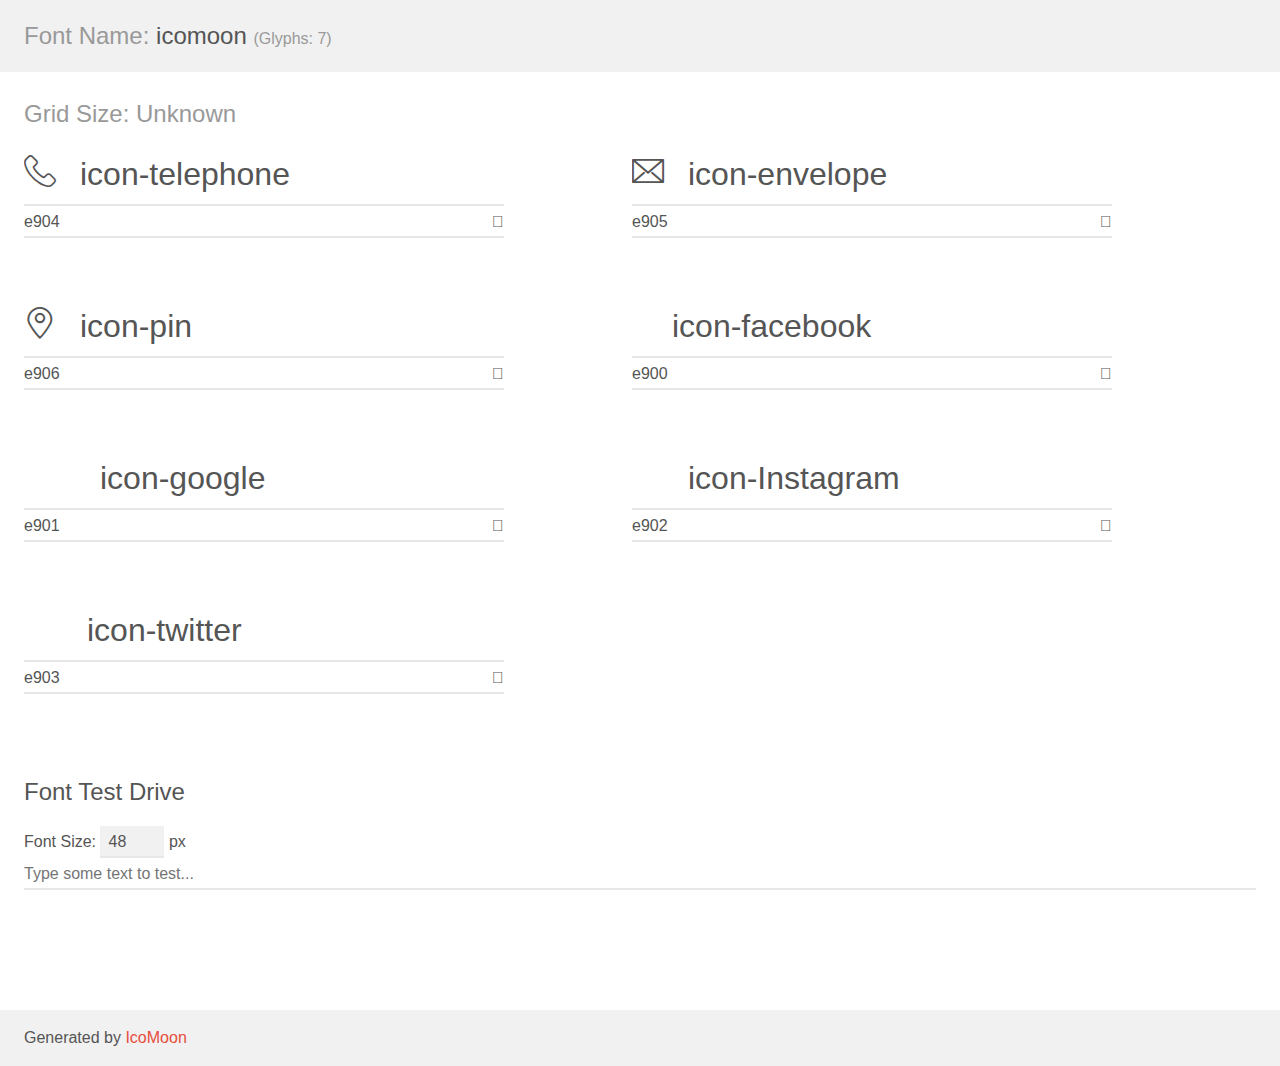
<file: assets/fonts/demo.html>
<!doctype html>
<html>
<head>
    <meta charset="utf-8">
    <title>IcoMoon Demo</title>
    <meta name="description" content="An Icon Font Generated By IcoMoon.io">
    <meta name="viewport" content="width=device-width, initial-scale=1">
    <link rel="stylesheet" href="demo-files/demo.css">
    <link rel="stylesheet" href="style.css"></head>
<body>
    <div class="bgc1 clearfix">
        <h1 class="mhmm mvm"><span class="fgc1">Font Name:</span> icomoon <small class="fgc1">(Glyphs:&nbsp;7)</small></h1>
    </div>
    <div class="clearfix mhl ptl">
        <h1 class="mvm mtn fgc1">Grid Size: Unknown</h1>
        <div class="glyph fs1">
            <div class="clearfix bshadow0 pbs">
                <span class="icon-telephone">
                
                </span>
                <span class="mls"> icon-telephone</span>
            </div>
            <fieldset class="fs0 size1of1 clearfix hidden-false">
                <input type="text" readonly value="e904" class="unit size1of2" />
                <input type="text" maxlength="1" readonly value="&#xe904;" class="unitRight size1of2 talign-right" />
            </fieldset>
            <div class="fs0 bshadow0 clearfix hidden-true">
                <span class="unit pvs fgc1">liga: </span>
                <input type="text" readonly value="" class="liga unitRight" />
            </div>
        </div>
        <div class="glyph fs1">
            <div class="clearfix bshadow0 pbs">
                <span class="icon-envelope">
                
                </span>
                <span class="mls"> icon-envelope</span>
            </div>
            <fieldset class="fs0 size1of1 clearfix hidden-false">
                <input type="text" readonly value="e905" class="unit size1of2" />
                <input type="text" maxlength="1" readonly value="&#xe905;" class="unitRight size1of2 talign-right" />
            </fieldset>
            <div class="fs0 bshadow0 clearfix hidden-true">
                <span class="unit pvs fgc1">liga: </span>
                <input type="text" readonly value="" class="liga unitRight" />
            </div>
        </div>
        <div class="glyph fs1">
            <div class="clearfix bshadow0 pbs">
                <span class="icon-pin">
                
                </span>
                <span class="mls"> icon-pin</span>
            </div>
            <fieldset class="fs0 size1of1 clearfix hidden-false">
                <input type="text" readonly value="e906" class="unit size1of2" />
                <input type="text" maxlength="1" readonly value="&#xe906;" class="unitRight size1of2 talign-right" />
            </fieldset>
            <div class="fs0 bshadow0 clearfix hidden-true">
                <span class="unit pvs fgc1">liga: </span>
                <input type="text" readonly value="" class="liga unitRight" />
            </div>
        </div>
        <div class="glyph fs1">
            <div class="clearfix bshadow0 pbs">
                <span class="icon-facebook">
                
                </span>
                <span class="mls"> icon-facebook</span>
            </div>
            <fieldset class="fs0 size1of1 clearfix hidden-false">
                <input type="text" readonly value="e900" class="unit size1of2" />
                <input type="text" maxlength="1" readonly value="&#xe900;" class="unitRight size1of2 talign-right" />
            </fieldset>
            <div class="fs0 bshadow0 clearfix hidden-true">
                <span class="unit pvs fgc1">liga: </span>
                <input type="text" readonly value="" class="liga unitRight" />
            </div>
        </div>
        <div class="glyph fs1">
            <div class="clearfix bshadow0 pbs">
                <span class="icon-google">
                
                </span>
                <span class="mls"> icon-google</span>
            </div>
            <fieldset class="fs0 size1of1 clearfix hidden-false">
                <input type="text" readonly value="e901" class="unit size1of2" />
                <input type="text" maxlength="1" readonly value="&#xe901;" class="unitRight size1of2 talign-right" />
            </fieldset>
            <div class="fs0 bshadow0 clearfix hidden-true">
                <span class="unit pvs fgc1">liga: </span>
                <input type="text" readonly value="" class="liga unitRight" />
            </div>
        </div>
        <div class="glyph fs1">
            <div class="clearfix bshadow0 pbs">
                <span class="icon-Instagram">
                
                </span>
                <span class="mls"> icon-Instagram</span>
            </div>
            <fieldset class="fs0 size1of1 clearfix hidden-false">
                <input type="text" readonly value="e902" class="unit size1of2" />
                <input type="text" maxlength="1" readonly value="&#xe902;" class="unitRight size1of2 talign-right" />
            </fieldset>
            <div class="fs0 bshadow0 clearfix hidden-true">
                <span class="unit pvs fgc1">liga: </span>
                <input type="text" readonly value="" class="liga unitRight" />
            </div>
        </div>
        <div class="glyph fs1">
            <div class="clearfix bshadow0 pbs">
                <span class="icon-twitter">
                
                </span>
                <span class="mls"> icon-twitter</span>
            </div>
            <fieldset class="fs0 size1of1 clearfix hidden-false">
                <input type="text" readonly value="e903" class="unit size1of2" />
                <input type="text" maxlength="1" readonly value="&#xe903;" class="unitRight size1of2 talign-right" />
            </fieldset>
            <div class="fs0 bshadow0 clearfix hidden-true">
                <span class="unit pvs fgc1">liga: </span>
                <input type="text" readonly value="" class="liga unitRight" />
            </div>
        </div>
    </div>

    <!--[if gt IE 8]><!-->
    <div class="mhl clearfix mbl">
        <h1>Font Test Drive</h1>
        <label>
            Font Size: <input id="fontSize" type="number" class="textbox0 mbm"
            min="8" value="48" />
            px
        </label>
        <input id="testText" type="text" class="phl size1of1 mvl"
        placeholder="Type some text to test..." value=""/>
        <div id="testDrive" class="icon-">&nbsp;
        </div>
    </div>
    <!--<![endif]-->
    <div class="bgc1 clearfix">
        <p class="mhl">Generated by <a href="https://icomoon.io/app">IcoMoon</a></p>
    </div>

    <script src="demo-files/demo.js"></script>
</body>
</html>
</file>
<file: assets/fonts/demo-files/demo.css>
body {
  padding: 0;
  margin: 0;
  font-family: sans-serif;
  font-size: 1em;
  line-height: 1.5;
  color: #555;
  background: #fff;
}
h1 {
  font-size: 1.5em;
  font-weight: normal;
}
small {
  font-size: .66666667em;
}
a {
  color: #e74c3c;
  text-decoration: none;
}
a:hover, a:focus {
  box-shadow: 0 1px #e74c3c;
}
.bshadow0, input {
  box-shadow: inset 0 -2px #e7e7e7;
}
input:hover {
  box-shadow: inset 0 -2px #ccc;
}
input, fieldset {
  font-family: sans-serif;
  font-size: 1em;
  margin: 0;
  padding: 0;
  border: 0;
}
input {
  color: inherit;
  line-height: 1.5;
  height: 1.5em;
  padding: .25em 0;
}
input:focus {
  outline: none;
  box-shadow: inset 0 -2px #449fdb;
}
.glyph {
  font-size: 16px;
  width: 15em;
  padding-bottom: 1em;
  margin-right: 4em;
  margin-bottom: 1em;
  float: left;
  overflow: hidden;
}
.liga {
  width: 80%;
  width: calc(100% - 2.5em);
}
.talign-right {
  text-align: right;
}
.talign-center {
  text-align: center;
}
.bgc1 {
  background: #f1f1f1;
}
.fgc1 {
  color: #999;
}
.fgc0 {
  color: #000;
}
p {
  margin-top: 1em;
  margin-bottom: 1em;
}
.mvm {
  margin-top: .75em;
  margin-bottom: .75em;
}
.mtn {
  margin-top: 0;
}
.mtl, .mal {
  margin-top: 1.5em;
}
.mbl, .mal {
  margin-bottom: 1.5em;
}
.mal, .mhl {
  margin-left: 1.5em;
  margin-right: 1.5em;
}
.mhmm {
  margin-left: 1em;
  margin-right: 1em;
}
.mls {
  margin-left: .25em;
}
.ptl {
  padding-top: 1.5em;
}
.pbs, .pvs {
  padding-bottom: .25em;
}
.pvs, .pts {
  padding-top: .25em;
}
.unit {
  float: left;
}
.unitRight {
  float: right;
}
.size1of2 {
  width: 50%;
}
.size1of1 {
  width: 100%;
}
.clearfix:before, .clearfix:after {
  content: " ";
  display: table;
}
.clearfix:after {
  clear: both;
}
.hidden-true {
  display: none;
}
.textbox0 {
  width: 3em;
  background: #f1f1f1;
  padding: .25em .5em;
  line-height: 1.5;
  height: 1.5em;
}
#testDrive {
  display: block;
  padding-top: 24px;
  line-height: 1.5;
}
.fs0 {
  font-size: 16px;
}
.fs1 {
  font-size: 32px;
}
</file>
<file: assets/fonts/style.css>
@font-face {
    font-family: 'Palatino';
    src: url('Palatino-Roman.eot');
    src: url('Palatino-Roman.eot?#iefix') format('embedded-opentype'),
        url('Palatino-Roman.woff2') format('woff2'),
        url('Palatino-Roman.woff') format('woff'),
        url('Palatino-Roman.ttf') format('truetype'),
        url('Palatino-Roman.svg#Palatino-Roman') format('svg');
    font-weight: normal;
    font-style: normal;
}

@font-face {
    font-family: 'Helvetica Neue';
    src: url('HelveticaNeue-CondensedBold.eot');
    src: url('HelveticaNeue-CondensedBold.eot?#iefix') format('embedded-opentype'),
        url('HelveticaNeue-CondensedBold.woff2') format('woff2'),
        url('HelveticaNeue-CondensedBold.woff') format('woff'),
        url('HelveticaNeue-CondensedBold.ttf') format('truetype'),
        url('HelveticaNeue-CondensedBold.svg#HelveticaNeue-CondensedBold') format('svg');
    font-weight: bold;
    font-style: normal;
}

@font-face {
    font-family: 'Palatino';
    src: url('Palatino-Bold.eot');
    src: url('Palatino-Bold.eot?#iefix') format('embedded-opentype'),
        url('Palatino-Bold.woff2') format('woff2'),
        url('Palatino-Bold.woff') format('woff'),
        url('Palatino-Bold.ttf') format('truetype'),
        url('Palatino-Bold.svg#Palatino-Bold') format('svg');
    font-weight: bold;
    font-style: normal;
}

@font-face {
  font-family: 'icomoon';
  src:  url('fonts/icomoon.eot?pdkysk');
  src:  url('fonts/icomoon.eot?pdkysk#iefix') format('embedded-opentype'),
    url('fonts/icomoon.ttf?pdkysk') format('truetype'),
    url('fonts/icomoon.woff?pdkysk') format('woff'),
    url('fonts/icomoon.svg?pdkysk#icomoon') format('svg');
  font-weight: normal;
  font-style: normal;
}

[class^="icon-"], [class*=" icon-"] {
  /* use !important to prevent issues with browser extensions that change fonts */
  font-family: 'icomoon' !important;
  speak: none;
  font-style: normal;
  font-weight: normal;
  font-variant: normal;
  text-transform: none;
  line-height: 1;

  /* Better Font Rendering =========== */
  -webkit-font-smoothing: antialiased;
  -moz-osx-font-smoothing: grayscale;
}

.icon-telephone:before {
  content: "\e904";
}
.icon-envelope:before {
  content: "\e905";
}
.icon-pin:before {
  content: "\e906";
}
.icon-facebook:before {
  content: "\e900";
  color: #fff;
}
.icon-google:before {
  content: "\e901";
  color: #fff;
}
.icon-Instagram:before {
  content: "\e902";
  color: #fff;
}
.icon-twitter:before {
  content: "\e903";
  color: #fff;
}
</file>
<file: assets/css/style.css>
@import url('animate.css');
@import url('../fonts/style.css');
html, body, div, span, applet, object, iframe,h1, h2, h3, h4, h5, h6, p, blockquote, pre,a, abbr, acronym, address, big, cite, code,del, dfn, em, img, ins, kbd, q, s, samp,small, strike, strong, sub, sup, tt, var,b, u, i, center,dl, dt, dd, ol, ul, li,fieldset,form, label, legend,table, caption, tbody, tfoot, thead, tr, th, td,article, aside, canvas, details, embed, figure, figcaption, footer, header, hgroup, menu, nav, output, ruby, section, summary,time, mark, audio, video {
  margin: 0; padding: 0; border: 0; font-size: 100%; font: inherit; vertical-align: baseline;}
/* HTML5 display-role reset for older browsers */
article, aside, details, figcaption, figure, footer, header, hgroup, menu, nav, section {display: block;}
body {line-height: 1;font-family: 'Palatino';}
a,a:hover{text-decoration: none;}
ol, ul {list-style: none;}
blockquote, q {quotes: none;}
blockquote:before, blockquote:after,q:before, q:after {content: '';content: none;}
table {border-collapse: collapse;border-spacing: 0;}
textarea.form-control{resize: vertical; height:170px;}

body:after , body:before{content:'';position: fixed;top:0; left:0; width:10px; height: 100%; background-color: green; z-index: 99; background-image:url('../../assets/img/border.png');}
body:after{right:0; left:auto;}
.container{max-width:1290px;}


.title{font-family: 'Helvetica Neue';color:#FF465B; font-size:70px;font-weight:bold; margin-bottom:60px;}
.title span{color:#050505;}
p{ color:#686867; font-size:20px;font-weight:bold; line-height: 27px; margin-bottom:45px;}
.row.row-40{margin-left: -40px;margin-right: -40px;} 
.row.row-40 [class*="col-"]{padding-left: 40px;padding-right:40px;}
.m_inner_page{padding:200px 0 100px;}


/* header start */
header{padding:10px 110px 0; background-color: #FF465B; position: absolute; top: 0; left: 0; right: 0; z-index: 10; transition: all 600ms cubic-bezier(0.68, -0.55, 0.265, 1.55);}
.headerBorder{position: fixed; top: 0; left: 0; right: 0; height: 10px; z-index: 11; background-image:url('../../assets/img/border_hr.png'); background-repeat: repeat-x;}
header.header_home{background-color: transparent;}
header.fixed-header{background-color: #FF465B; position: fixed; animation: headerAnimation 0.6s forwards;}
.logo{margin-top:3px;}
.logo a{display:inline-block;}
nav li {display: inline-block;}
nav li a{text-decoration: none;letter-spacing:1px;font-family: 'Helvetica Neue';color: #fff;font-size: 18px;font-weight: bold;line-height: 27px;padding: 42px 25px;display: block; -webkit-transform: perspective(1px) translateZ(0);transform: perspective(1px) translateZ(0);position: relative;}
nav li a:before {content: ""; position: absolute;z-index: -1;right: 0;width: 0;bottom: 0px;background: white; 
height: 4px;-webkit-transition-property: width;transition-property: width;-webkit-transition-duration: 0.2s;
transition-duration: 0.2s;-webkit-transition-timing-function: ease-out;transition-timing-function: ease-out;}
nav li a:hover:before , nav li a.active:before{right: auto;left: 0;width: 100%;}
nav li a:hover{color: white;}
.menu_btn{display: none;}
header .wow.fixedWow{visibility: visible !important;}
@keyframes headerAnimation {
	0%{
		transform: translateY(-100%);
		-webkit-transform: translateY(-100%);
		-moz-transform: translateY(0);
		opacity: 0;
	}
	100% {
		transform: translateY(0);
		-webkit-transform: translateY(0);
		-moz-transform: translateY(0);
		opacity: 1;
	}
}


.menu_btn {position: fixed;top: 12px;right: 20px;z-index: 92;cursor: pointer;height: 30px;width: 30px;padding: 0;display:none;
	border: 0px none;background: transparent;}
.menu_btn:focus{outline:0 none;}
.menu_btn span {background-color: white;height: 100%;width: 2px;display: inline-block;margin: 0px 4px;transform: rotate(20deg);
	-moz-transform: rotate(20deg);	-webkit-transform: rotate(20deg);transition: all 0.5s linear;-moz-transition: all 0.5s linear;
	-webkit-transition: all 0.5s linear;}
.menu_btn.cross span { 
	transform: rotate(0deg); -moz-transform: rotate(0deg); 	-webkit-transform: rotate(0deg);}
.menu_btn.cross{transform: rotate(-45deg); -moz-transform: rotate(-45deg); -webkit-transform: rotate(-45deg); top:17px;}
.menu_btn.cross span:nth-child(2){background-color: transparent;}
.menu_btn.cross span{background-color: #fff;}
.menu_btn.cross span:first-child {
	transform: rotate(90deg);-moz-transform: rotate(90deg);	-webkit-transform: rotate(90deg);margin-left: 14px;}
.menu_btn.cross span:nth-child(3) {  transform: rotate(0deg);   -moz-transform: rotate(0deg);   -webkit-transform: rotate(0deg);  margin-left: -15px;}

/* banner section start */
.banner{background-color:#FF465B;background-repeat: no-repeat;background-size: cover; background-image:url('../../assets/img/bg.png'); min-height: 100vh;padding:100px 110px 0 110px; }
.banner h1{font-family: 'Helvetica Neue';color: #fff; font-size: 60px;font-weight: bold; margin-bottom:10px;}
.banner h2{font-family: 'Helvetica Neue';color: #fff; font-size: 100px; line-height:102px; font-weight: bold; margin-bottom:30px;}


/* home page start */
.m_box {padding-top: 50px;}
.m_beauti_cust_sec h3{font-family: 'Helvetica Neue';color: #B4B4B4; font-size: 22px;font-weight: bold; letter-spacing:4px; margin-bottom:20px; text-transform: uppercase;}
.m_beauti_cust_sec .title{margin-bottom:30px;}
.m_download_sec{padding: 100px 0; background-color: #FAFAFA; margin-top:50px;}
.m_download_sec .title{margin-bottom:20px;}
.m_down_app a{margin:10px;}

/* contact page start */
.m_contact_page h4{font-family: 'Helvetica Neue';color:#050505; font-size:28px;font-weight:bold;padding-bottom:30px;}
.form-group{margin-bottom: 25px;}
.form-group label{color:#404041; font-size:16px;font-weight:normal;margin-bottom:15px;}
.form-group .form-control{border:2px solid #CCCCCC;color:#CCCCCC; font-size:16px;height:55px; font-weight:normal;box-shadow: 0px 0px 21px transparent; -moz-box-shadow: 0px 0px 21px transparent; -webkit-box-shadow: 0px 0px 21px transparent;}
.form-group .form-control:focus{border-color:#FF465B;box-shadow: 0px 0px 0px 2px #eca29b; -moz-box-shadow: 0px 0px 21px #eca29b; -webkit-box-shadow: 0px 0px 21px #eca29b;}
.form-group textarea.form-control{resize: vertical; height:170px;}
.m_submit_btn{cursor:pointer;background-color:#FF465B; border:1px solid #FF465B;text-align: left; color: #fff; font-size: 18px; font-weight:bold;height:55px; padding: 0 45px;border-radius: 5px; -moz-border-radius: 5px; -webkit-border-radius:5px;}
.m_submit_btn:hover, .m_submit_btn:focus{background-color:#050505; border-color:#050505; }
.m_contact_right ul li {border-radius: 5px; -moz-border-radius: 5px; -webkit-border-radius:5px;position: relative; padding:25px 25px 25px 65px;margin-top: 20px; background-color: #fafafa;}
.m_contact_right ul li span {position: absolute; left: 25px; top: 28px; font-size: 18px;}
.m_contact_right ul li h3{font-family: 'Helvetica Neue';color:#050505; font-size:17px;font-weight:bold; letter-spacing: 0.5px;}
.m_contact_right ul li p{color:#404041; font-size:16px;font-weight:normal; margin-bottom: 0;}

/* work css start */
.m_custom_tab .nav-tabs .nav-item .nav-link{font-size: 32px;font-family: 'Helvetica Neue';color: #B4B4B4; padding:30px 0; margin-right:90px;border:0 none;}
.m_custom_tab .nav-tabs .nav-item .nav-link.active{background-color: transparent;color:#050505;border: 0 none;}
.m_custom_tab .nav-tabs .nav-item {margin-bottom: 0;}
.m_custom_tab .tab-content{ padding:15px 0; }
.m_custom_card .card{ background-color: transparent;border:0 none; }
.m_custom_card .card-img-top{margin-bottom:35px;}

/* footer css start */
footer{padding:40px 0 50px; position: relative;}
footer:after{content:""; position: absolute; bottom: 0; left: 0; right: 0; height: 10px; z-index: 11; background-image:url('../../assets/img/border_hr.png'); background-repeat: repeat-x;}
.m_foot_links li{display:inline-block;}
.m_foot_links li a{font-family: 'Helvetica Neue';color:#050505; font-size:16px;font-weight:600; line-height: 27px; margin-right:50px;}
.m_foot_links li a:hover, .m_foot_links li a:focus{color:#FF465B; }
.m_social_links li{display:inline-block; margin-left:20px;}
.m_social_links li a{box-shadow: 0px 2px 6px rgba(0,0,0,0.3); -moz-box-shadow: 0px 2px 6px rgba(0,0,0,0.3); -webkit-box-shadow: 0px 2px 6px rgba(0,0,0,0.3); color:#FFF; font-size:17px;background-color:#FF465B; height:46px; width:46px; display: inline-block;text-align: center; line-height: 46px;-webkit-transform: perspective(1px) translateZ(0);transform: perspective(1px) translateZ(0);position: relative;}
.m_social_links li a:after {content: ""; position: absolute;z-index: -1;right: 0;width: 0;bottom: 0px;height:100%; width:0;background: #fff; -webkit-transition-property: width;transition-property: width;-webkit-transition-duration: 0.2s;border-radius: 50%; -moz-border-radius: 50%; -webkit-border-radius: 50%;transition-duration: 0.2s;-webkit-transition-timing-function: ease-out;transition-timing-function: ease-out;}
.m_social_links li a:hover:before{color:#000;}
.m_social_links li a:hover:after , nav li a.active:after{height:46px; width:46px;right: auto;left: 0;width: 100%;}
.m_copyright p{font-family: 'Helvetica Neue'; color:#B4B4B4; font-size:12px;font-weight:bold;margin:0;}


 

@media screen and (max-width:1500px){
	.m_down_app a{max-width: 44%;}
	.banner h2{font-size: 70px; line-height:75px;}
}
@media screen and (max-width:1300px){	
	.container {max-width: 1140px;}	
	header {padding: 10px 40px 0;}	
	.logo img{max-width:60px;}
	nav li a{font-size: 16px;padding: 25px 15px;}
	.inner_page{padding-top: 140px;}
	.banner{padding:75px 40px 0 40px; }
	.banner h1{font-size: 45px;}
	.banner h2{font-size: 60px; line-height:60px; margin-bottom:20px;}
	
}
@media screen and (max-width:1200px){
	.container {max-width: 960px;}	
	.title{font-size:50px;margin-bottom:40px;}	
	.m_inner_page{padding:120px 0 50px;}	
	.row.row-40{margin-left: -15px; margin-right: -15px;} 	
	.row.row-40 [class*="col-"]{padding-left: 15px; padding-right:15px;}
	.nav-tabs .nav-item .nav-link{font-size: 24px;padding:20px 0; margin-right:40px;}
	.tab-content{ padding:10px 0; }
	.m_custom_card .card-img-top{margin-bottom:20px;}  
	.m_beauti_cust_sec .title{margin-bottom:15px;}
	.m_beauti_cust_sec h3 {font-size: 18px;margin-bottom: 15px;	}
}
@media screen and (max-width:992px){	
	.container {max-width:760px;}	
	p{ font-size:16px;margin-bottom:30px; line-height: 22px;}
	header {padding: 10px 20px 0;}	
	nav li a {padding: 24px 15px;}
	.banner{padding:70px 40px 30px 40px; }
	.banner h1{font-size: 30px;}
	.banner h2{font-size: 40px; line-height:45px; margin-bottom:10px;}
	.banner_img img{max-width:250px;}
	.m_contact_right ul li {padding:15px 15px 15px 45px;margin-top: 10px;}
	.m_contact_right ul li span {left: 15px; top: 18px;}
	.m_contact_right ul li h3{font-size:15px;}
	.m_contact_right ul li p{font-size:14px;}
	.m_contact_page h2{font-size:20px;padding-bottom:20px;}
	.form-group{margin-bottom: 15px;}
	.form-group label{font-size:14px;margin-bottom:10px;}
	.form-group .form-control{font-size:14px;height:40px;}
	.m_submit_btn{font-size: 16px;height:40px; padding: 0 25px;}
	.m_custom_tab .nav-tabs .nav-item .nav-link{font-size: 28px;margin-right:40px;}
	.m_custom_card .card-img-top{margin:30px 0 0px;}
	.m_download_sec{padding: 50px 0;}
	.m_down_app a img{max-width:150px;}
	.m_social_links li{margin-left:10px;}
	.m_beauti_cust_sec img{max-width: 200px;}
}
@media screen and (max-width:767px){
	body:after , body:before{width:5px;}
	.headerBorder, footer:after{height: 5px;}
	.container {max-width: 540px;}
	p{ font-size:14px;margin-bottom:20px;}	
	.title{font-size:36px;margin-bottom:25px;}
	header {padding: 10px 15px 5px;}	
	.menu_btn {display: inline-block;}
	nav {height: 100vh;width: 100vw; background: #000C; z-index: 91;position: fixed; top:0;	right:0; display: none;}
	nav.open{display: table;}
	nav:before{content: '';position: fixed;top: 0;right: 0;border-right: 88px solid #FF465B;border-bottom: 88px solid transparent;}
	nav ul{display: table-cell;vertical-align: middle;}	
	nav li{display: block; text-align:}
	nav li a{font-size: 16px;padding: 10px 25px; display: block;}
	.logo img{max-width:35px;}
	.banner{padding:55px 15px 30px 15px; }	
	.m_inner_page{padding:80px 0 40px;}	
	.m_contact_right{margin-top:40px;}	
	.nav-tabs .nav-item .nav-link{font-size: 20px;padding:10px 0; margin-right:20px;}
	.m_custom_tab .nav-tabs .nav-item .nav-link {font-size: 20px;margin-right: 30px;padding: 15px 0;}	
	.m_down_app a{max-width: calc(50% - 12px); margin:5px;}
	.m_down_app a img{max-width:100%;}
	footer{padding:20px 0;}
	.m_foot_links li a{margin: 10px 5px;display: inline-block;font-size: 13px;}
	.m_social_links li{margin:0 5px;}	
}
@media screen and (max-width:575px){
	.container {max-width: 100%;}
}
</file>
